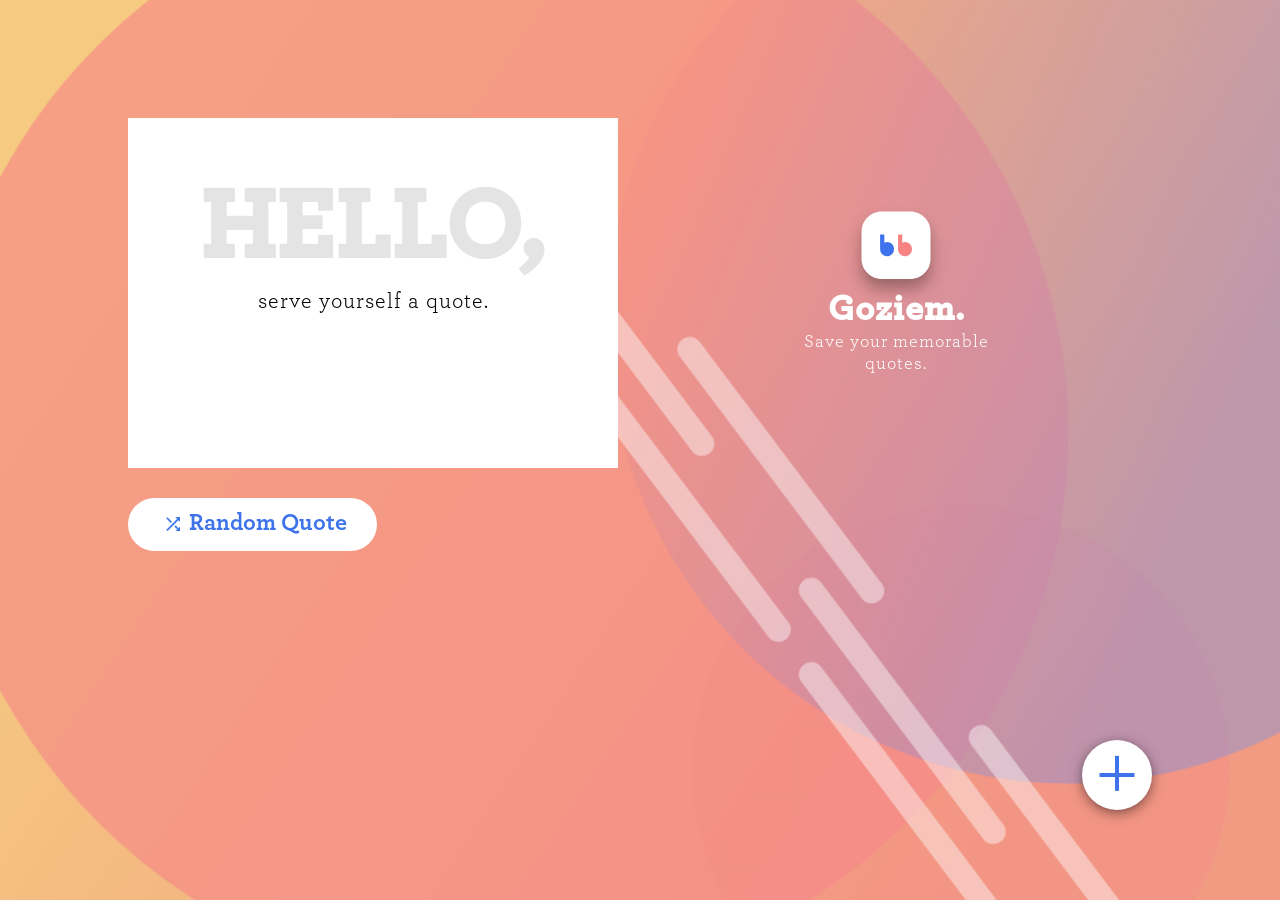
<file: index.html>
<!DOCTYPE html>
<html lang="en">

<head>
    <meta charset="UTF-8">
    <meta name="viewport" content="width=device-width, initial-scale=1.0">
    <meta http-equiv="X-UA-Compatible" content="ie=edge">
    <link rel="stylesheet" href="./css/stylesheet.css">
    <title>Quotes App</title>
</head>

<body>
    <main id="index">
        <div class="container">
            <div class="quote-wrap">
                <div class="quote-inner">
                    <div class="message">
                        <h3>HELLO,</h3>
                        <p>serve yourself a quote.</p>
                    </div>
                    <div class="displaying">
                        <img class="quote-icon" src="./imgs/quote_icon.png" alt="Qoutes Icon">
                        <p></p>
                        <img class="copy-icon" src="./imgs/clipboard_icon@2x.png" alt="Copy to clipboard icon">
                    </div>
                </div>
                <div class="quote-btn">
                    <button id="quoteDisplay">
                        <img src="./imgs/shuffle-icon.png" alt="shuffle icon">Random Quote</button>
                </div>
            </div>
            <div class="brand-wrap">
                <img src="./imgs/brand_logo.png" alt="Goziem Qoutes App Logo">
                <h1>Goziem.</h1>
                <p>Save your memorable</br>quotes.</p>
            </div>
            <div class="quote-add">
                <input type="checkbox" id="nav-toggle" class="check-toggle">
                <label for="nav-toggle" class="nav-toggle">
                    <div class="line"></div>
                </label>
                <div class="nav-bg"></div>
                <div class="quote-add-form">
                    <div class="form-wrap">
                        <textarea id="quote-content" name="" placeholder="Enter your quote here..."></textarea>
                        <div class="btn-wrap">
                            <label id="error"></label>
                            <div class="counter">164</div>
                            <button id="quoteBtn" class="form-btn">New Quote</button>
                        </div>
                    </div>
                </div>
            </div>

        </div>
    </main>
    <div class="flash-message"></div>
    <script src="./js/script.js"></script>
</body>

</html>
</file>
<file: css/stylesheet.css>
* {
    margin: 0;
    padding: 0;
    box-sizing: border-box;
    outline: 0;
    vertical-align: baseline;
    border: 0;
}

@font-face {
    font-family: 'Archer Bold';
    font-style: normal;
    font-weight: normal;
    src: local('Archer Bold'), url('./fonts/Archer-Bold-Pro.woff') format('woff');
}

@font-face {
    font-family: 'Archer Book';
    font-style: normal;
    font-weight: normal;
    src: local('Archer Book'), url('./fonts/Archer-Book-Pro.woff') format('woff');
}

main {
    min-height: 100vh;
    background: url('../imgs/bg4.png') no-repeat top left;
    background-size: cover;
}

html {
    font-size: 62.5%;
}

body {
    font-family: 'Archer Book';
    font-size: 1.8rem;
    letter-spacing: 0.1rem;
}

.container {
    width: 80%;
    margin: 0 auto;
    display: flex;
    align-items: center;
    justify-content: center;
}

.quote-wrap,
.brand-wrap {
    flex: 1;
}

.quote-inner {
    width: 49rem;
    height: 35rem;
    background: #ffffff;
    padding: 5rem;
    position: relative;
    margin-top: 23%;
}

.quote-inner p {
    font-size: 2.2rem;
}

.quote-icon {
    margin-bottom: 2rem;
}

.copy-icon {
    position: absolute;
    bottom: 5rem;
    right: 5rem;
    cursor: pointer;
}

.brand-wrap {
    text-align: center;
    color: #ffffff;
    margin-top: -8rem;
}

.brand-wrap img {
    margin-bottom: -3rem;
}

.brand-wrap h1 {
    font-family: 'Archer Bold';
}

.quote-btn {
    margin-top: 3rem;
    margin-bottom: 20%;
}

.quote-btn button {
    display: block;
    font-size: 2.4rem;
    font-family: 'Archer Bold';
    padding: 1.1rem 3rem;
    margin: 0;
    border-radius: 3rem;
    background-color: #ffffff;
    cursor: pointer;
    color: #3e73eb;
}

.quote-btn button img {
    vertical-align: middle;
    transform: scale(0.7);
}

.displaying {
    display: none;
    padding-top: 1rem;
    user-select: none;
}

.counter {
    position: absolute;
    right: 1rem;
    top: -2.5rem;
}

.message {
    text-align: center;
    display: block;
}

.message h3 {
    font-size: 10rem;
    font-family: 'Archer Bold';
    opacity: 0.1;
}

.btn-wrap {
    position: relative;
}

#error {
    font-size: 1.2rem;
    position: absolute;
    top: -2rem;
    left: 0.5rem;
    color: #ff4081;
}

.nav-bg,
.nav-toggle {
    position: fixed;
    border-radius: 50%;
}

.nav-bg {
    width: 6rem;
    height: 6rem;
    z-index: 2;
    background-color: rgba(112, 112, 112, 0.85);
    right: 10.5%;
    bottom: 10.5%;
    transition: all 0.8s cubic-bezier(0.175, 0.885, 0.32, 1.275);
}

.nav-toggle {
    width: 7rem;
    height: 7rem;
    z-index: 10;
    background-color: #ffffff;
    right: 10%;
    bottom: 10%;
    cursor: pointer;
    text-align: center;
    box-shadow: 0px 3px 15px -3px rgba(0, 0, 0, 0.75);
}

.check-toggle {
    z-index: 1000;
    display: none;
}

.check-toggle:checked~.nav-bg {
    transform: scale(55);
    transition: all 0.8s cubic-bezier(0.175, 0.885, 0.32, 1.275);
}

.check-toggle:checked~.nav-toggle .line {
    transform: translate(-150%, -50%) rotate(45deg);
    transition: all 0.8s cubic-bezier(0.175, 0.885, 0.32, 1.275);
}

.check-toggle:checked~.quote-add-form {
    opacity: 1;
    width: 100%;
    transition: all 0.8s cubic-bezier(0.175, 0.885, 0.32, 1.275);
}

/* .nav-toggle img {
	margin-top: 50%;
    margin-right: -50%;
    transform: translate(50%, -50%);
	width: 3rem;
	height: auto;
} */

.nav-toggle .line {
    width: 50%;
    height: 4px;
    background-color: #3e73eb;
    text-align: center;
    margin: 0 auto;
    margin-top: 50%;
    margin-right: -50%;
    position: relative;
    transform: translate(-150%, -50%) rotate(0deg);
    transition: all 0.8s cubic-bezier(0.175, 0.885, 0.32, 1.275);
}

.nav-toggle .line::after {
    width: 100%;
    height: 4px;
    background-color: #3e73eb;
    content: '';
    display: block;
    position: absolute;
    margin-top: 8px;
    transform: translate(0%, -240%) rotate(90deg);
}

.quote-add-form {
    width: 0%;
    height: 100vh;
    position: fixed;
    top: 0;
    left: 0;
    display: flex;
    align-items: center;
    justify-content: center;
    z-index: 5;
    opacity: 0;
    transition: all 0.8s cubic-bezier(0.175, 0.885, 0.32, 1.275);
}

.form-wrap {
    width: 55rem;
    height: 25rem;
    padding: 2rem;
    background: #f7f7f7;
}

.form-wrap textarea {
    width: 100%;
    height: 12rem;
    margin: 0;
    padding: 2rem;
    font-size: 1.8rem;
}

.form-btn {
    display: block;
    width: 100%;
    height: 6rem;
    margin-top: 3rem;
    background: #588ffe;
    color: #ffffff;
    font-family: 'Archer Bold';
    font-size: 2.8rem;
    cursor: pointer;
}

.flash-message {
    position: fixed;
    top: 2rem;
    right: 12rem;
    padding: 2rem 5rem;
    background-color: #ffffff;
    border-top: 5px solid #00fe0a;
    font-size: 1.4rem;
    display: none;
    font-family: 'Archer Bold';
    animation: shake 0.82s cubic-bezier(0.36, 0.07, 0.19, 0.97) both infinite;
    transform: translate3d(0, 0, 0);
    backface-visibility: hidden;
    perspective: 1000px;
}

@keyframes shake {
    10%,
    90% {
        transform: translate3d(-1px, 0, 0);
    }
    20%,
    80% {
        transform: translate3d(2px, 0, 0);
    }
    30%,
    50%,
    70% {
        transform: translate3d(-4px, 0, 0);
    }
    40%,
    60% {
        transform: translate3d(4px, 0, 0);
    }
}

@media (max-width: 48rem) {
    main {
        background-position: 30% 50%;
        overflow: hidden;
    }
    .container {
        width: 90%;
        flex-direction: column-reverse;
    }
    .quote-wrap {
        width: 100%;
        margin-top: 3rem;
    }
    .brand-wrap {
        margin-top: 1rem;
    }
    .quote-inner {
        width: 100%;
        height: 35rem;
        padding: 5rem;
        margin: 0;
    }
    .message h3 {
        font-size: 8rem;
    }
    .quote-btn button {
        font-size: 2rem;
        padding: 0.8rem 2rem;
    }
    .nav-toggle {
        width: 6rem;
        height: 6rem;
        right: 10%;
        bottom: 5%;
    }
    .nav-bg {
        width: 5rem;
        height: 5rem;
        right: 11.5%;
        bottom: 5%;
    }
    .form-btn {
        font-size: 2.2rem;
    }
    .form-wrap {
        width: 95%;
        margin: 0 auto;
    }
    .flash-message {
        right: 5%;
    }
}
</file>
